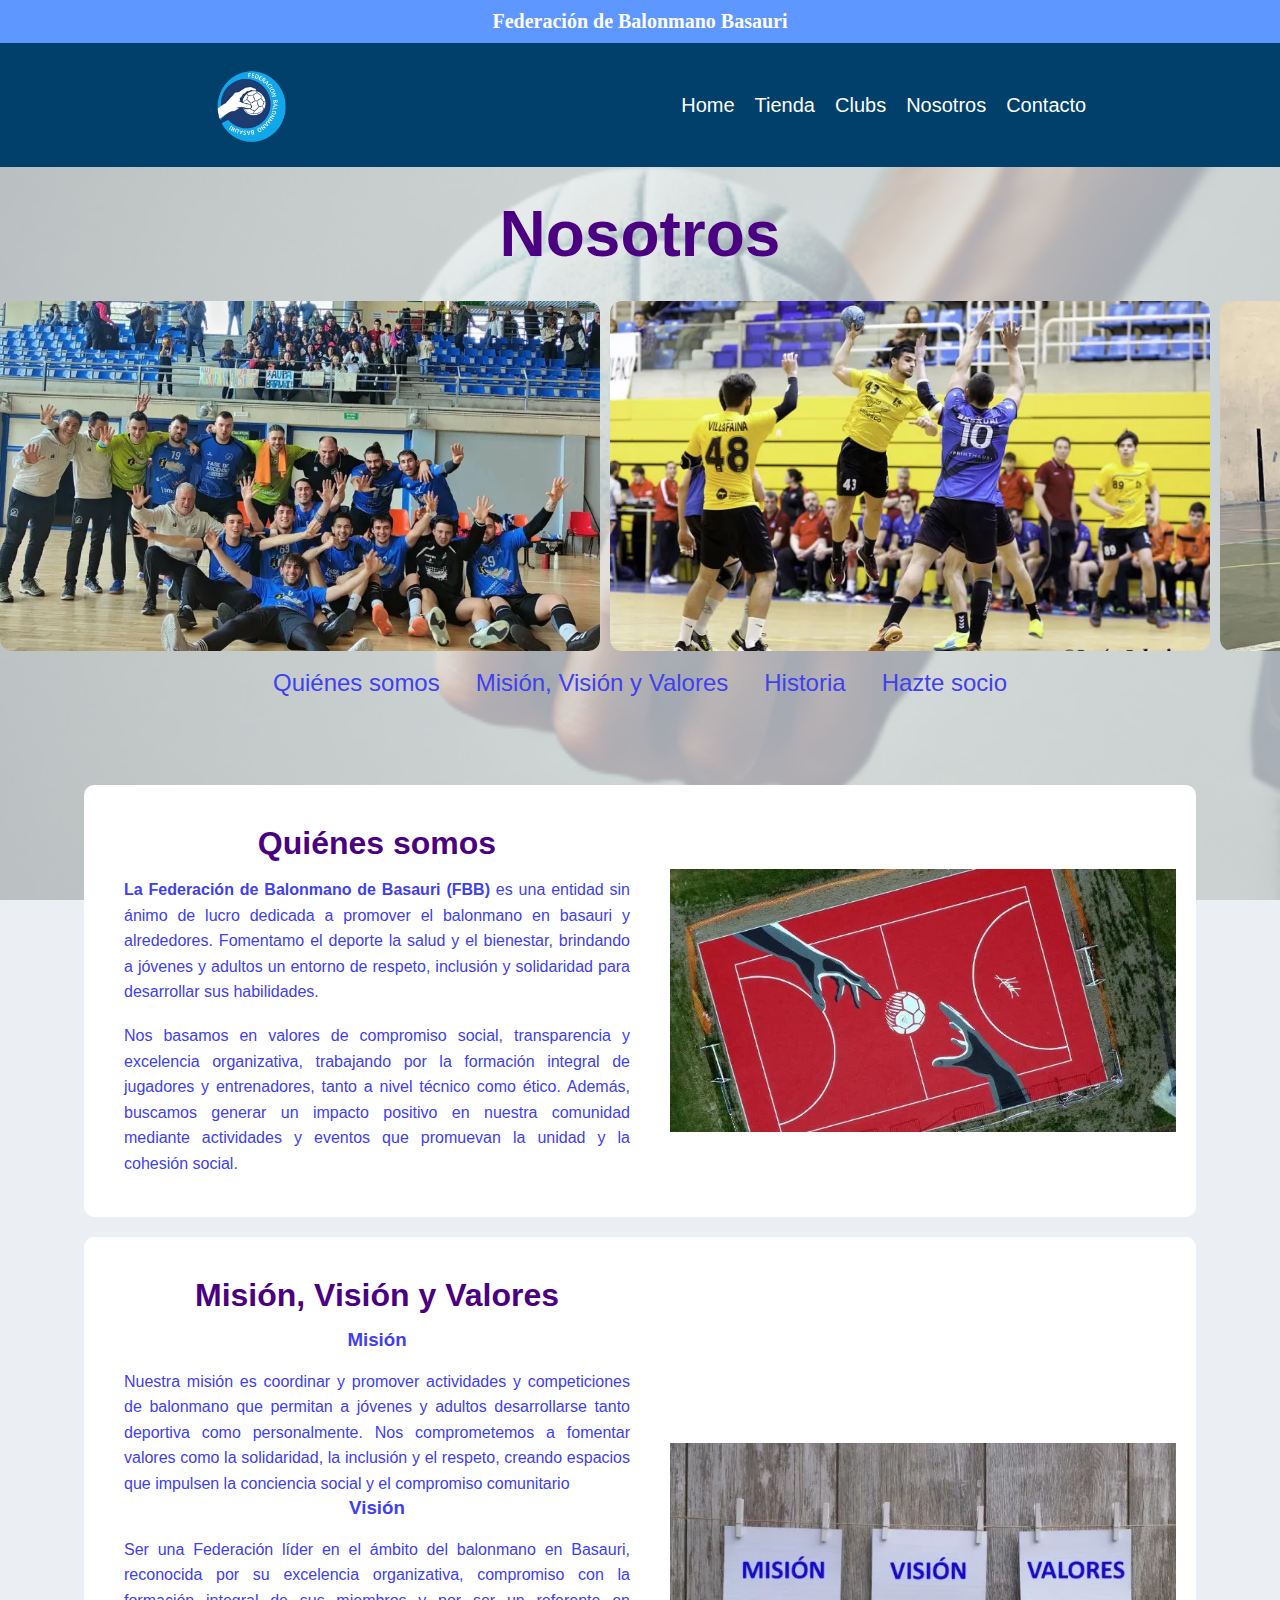
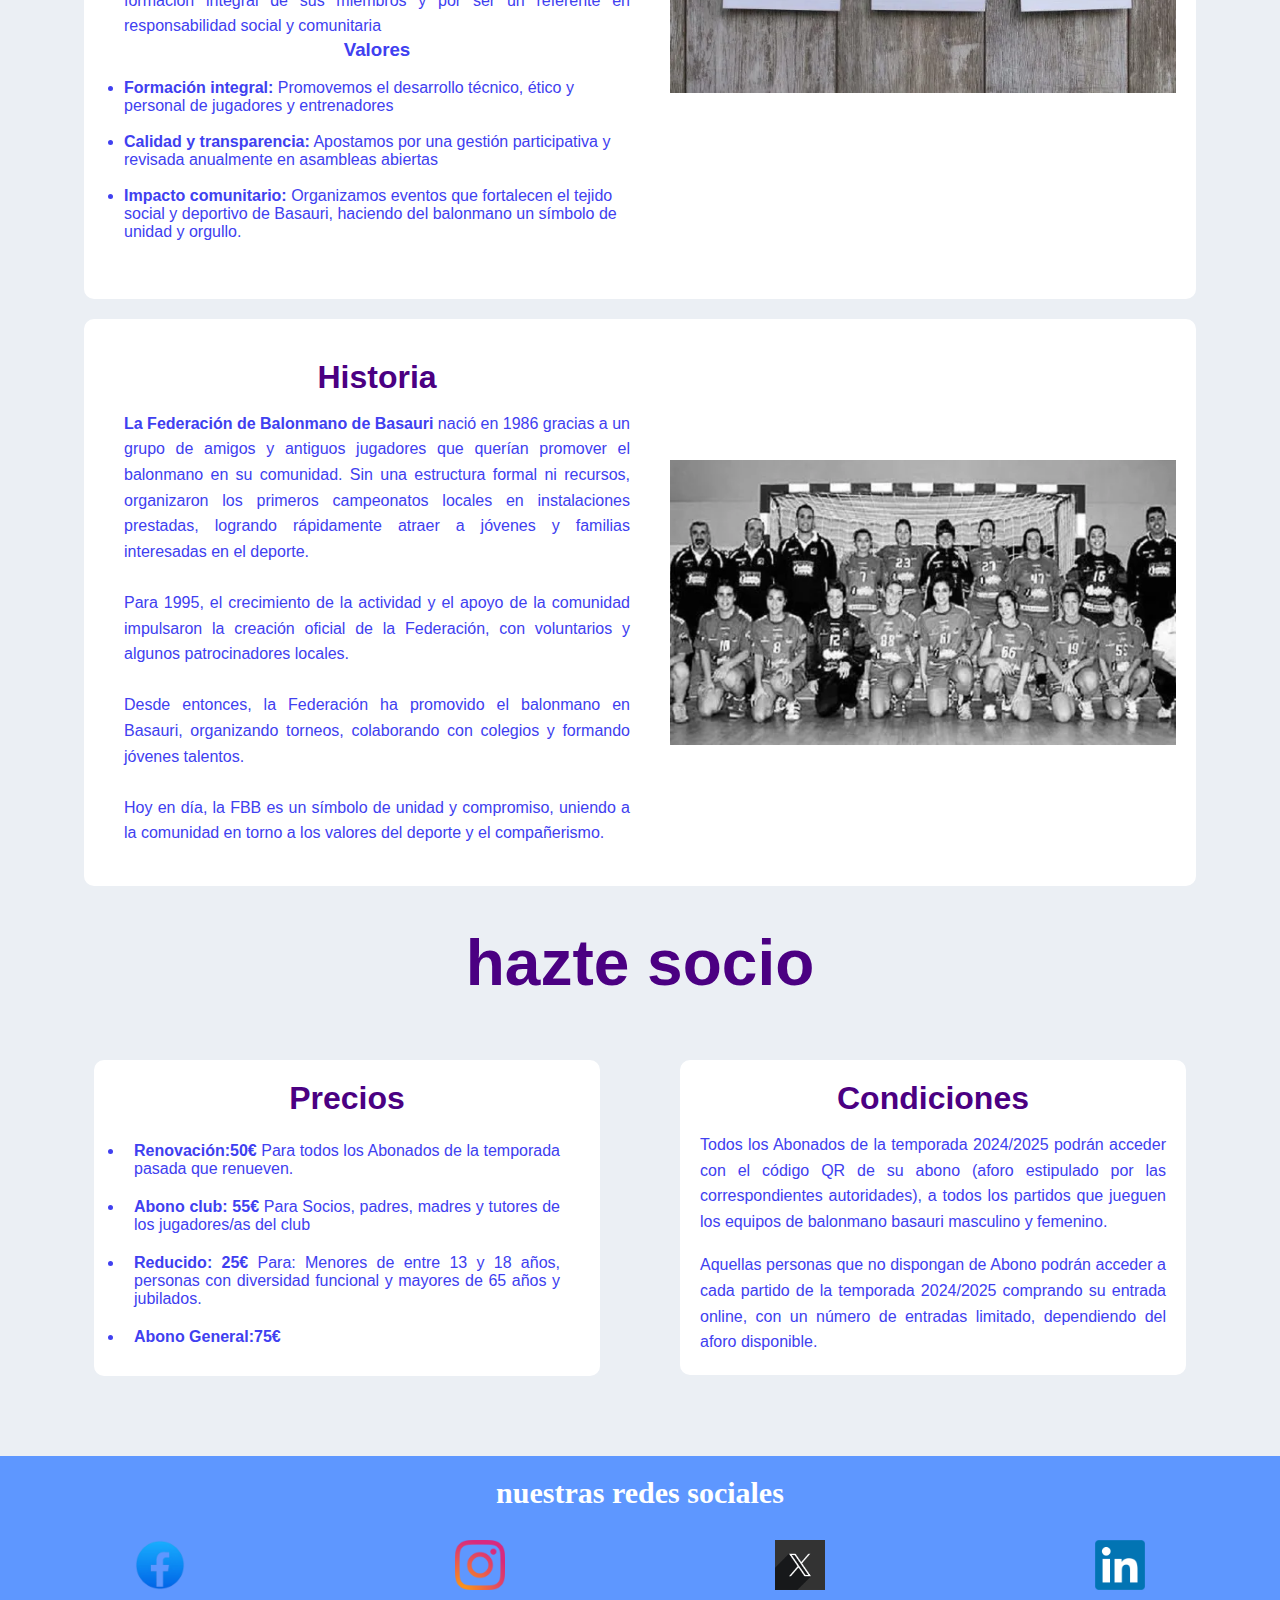
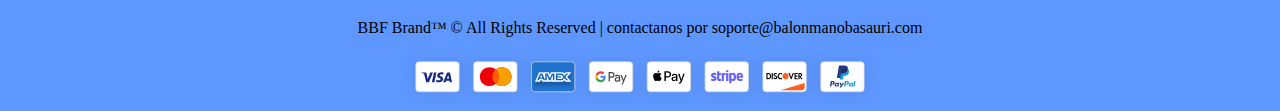
<file: conocenos.html>
<!DOCTYPE html>
<html lang="es">
<head>
    <meta charset="UTF-8">
    <meta name="viewport" content="width=device-width, initial-scale=1.0">
    <title>Conocenos</title>
    <link rel="stylesheet" href="css/style.css">
</head>

<div class="anouncementbar">Federación de Balonmano Basauri</div>

<body id="conocenos">
    <header class="header1">
        <a href="index.html"><img class="logo1" src="images/Logo.png" alt="Brand Logo"></a>
    <nav>
        <input type="checkbox" id="menu-toggle" class="menu-toggle">
        <label for="menu-toggle" class="menu-icon">☰</label>

        <ul class="ul1">
            <li class="Menu1">Menu</li>
            <li class="menu"><a href="index.html">Home</a></li>
            <li class="menu"><a href="tienda.html">Tienda</a></li>
            <li class="menu"><a href="clubs.html">Clubs</a></li>
            <li class="menu"><a href="conocenos.html">Nosotros</a></li>
            <li class="menu"><a href="contacto.html">Contacto</a></li>
        </ul>
    </nav>
</header>
   
    <div id="nosotros">
        <h1>Nosotros</h1>

        
        <!-- Imagenes para el carrusel-->

        <div class="pic-carrusel">
            <img src="images/balonmano5.jpg" alt="" class="pic">
            <img src="images/balonmanofoto2.jpg" alt="" class="pic">
            <img src="images/balonmanofoto1.jpg" alt="" class="pic">
            <img src="images/balonmano6.jpg" alt="" class="pic">
            <img src="images/balonmano7.jpg" alt="" class="pic">
            <img src="images/balonmano8.jpg" alt="" class="pic">
            
            <!-- Imagenes para el carrusel repetidas-->

            <img src="images/balonmano5.jpg" alt="" class="pic">
            <img src="images/balonmanofoto2.jpg" alt="" class="pic">
            <img src="images/balonmanofoto1.jpg" alt="" class="pic">
            <img src="images/balonmano6.jpg" alt="" class="pic">
            <img src="images/balonmano7.jpg" alt="" class="pic">
            <img src="images/balonmano8.jpg" alt="" class="pic">

        </div>
        
        <section id="estilobutton" class="button">

            <!-- links como botones enlazados a las sections-->

            <ul class="botones">
                <li><a href="#quienes-somos" class="btn-section">Quiénes somos</a></li>
                <li><a href="#mision-valores" class="btn-section">Misión, Visión y Valores</a></li>
                <li><a href="#historia" class="btn-section">Historia</a></li>
                <li><a href="#hazte-socio" class="btn-section">Hazte socio</a></li>
            </ul>
        </section>

        <div class="texto">

            <!-- Inicio de las sections-->
            
            <section id="quienes-somos" class="contenido">

                <div class="parrafo1">

                    <h2>Quiénes somos</h2>
                        
                    <p> <strong>La Federación de Balonmano de Basauri (FBB) </strong> es una entidad sin ánimo de lucro dedicada a promover el balonmano en basauri y alrededores. Fomentamo el deporte la salud y el bienestar, brindando a jóvenes y adultos un entorno de respeto, inclusión y solidaridad para desarrollar sus habilidades.
                    </p>
                    <br>
                    <p>Nos basamos en valores de compromiso social, transparencia y excelencia organizativa, trabajando por la formación integral de jugadores y entrenadores, tanto a nivel técnico como ético. Además, buscamos generar un impacto positivo en nuestra comunidad mediante actividades y eventos que promuevan la unidad y la cohesión social.
                    </p>
                </div>
                    
                
                <div class="img1">
                    <img src="images/Fznf3tKWYAAYg4 - 680x353.jpg" alt="Imagen campo balonmano">
                </div>
                    
            </section>

            <section id="mision-valores" class="contenido">

                <div class="parrafo2">

                    <h2>Misión, Visión y Valores</h2>
                
                    <h3>Misión</h3>
                    <br>

                    <p>
                        Nuestra misión es coordinar y promover actividades y competiciones de balonmano que permitan a jóvenes y adultos desarrollarse tanto deportiva como personalmente. Nos comprometemos a fomentar valores como la solidaridad, la inclusión y el respeto, creando espacios que impulsen la conciencia social y el compromiso comunitario
                    </p>
                                
                    <h3>Visión</h3>
                    <br>

                    <p>
                        Ser una Federación líder en el ámbito del balonmano en Basauri, reconocida por su excelencia organizativa, compromiso con la formación integral de sus miembros y por ser un referente en responsabilidad social y comunitaria
                    </p>

                    <h3>Valores</h3>
                    <br>

                    <ul class="valores">
                    

                        <li><strong> Formación integral:</strong> 
                            Promovemos el desarrollo técnico, ético y personal de jugadores y entrenadores</li>
                            <br>
                        <li><strong>Calidad y transparencia:</strong>
                            Apostamos por una gestión participativa y revisada anualmente en asambleas abiertas</li>
                            <br>
                        <li><strong>Impacto comunitario:</strong> Organizamos eventos que fortalecen el tejido social y deportivo de Basauri, haciendo del balonmano un símbolo de unidad y orgullo.</li> 
                        <br>
                    </ul>

                </div>
                
                
                <div class="img2">
                    <img src="images/mision-vision-valores-pared-carteles-daniel-colombo.jpg" alt="mision,vision,valores">
                </div>
            </section>

            <section id="historia" class="contenido">
            
                    <div class="parrafo3">
                        <h2>Historia</h2>
                        
                        <p>
                            <strong>La Federación de Balonmano de Basauri </strong> nació en 1986 gracias a un grupo de amigos y antiguos jugadores que querían promover el balonmano en su comunidad. Sin una estructura formal ni recursos, organizaron los primeros campeonatos locales en instalaciones prestadas, logrando rápidamente atraer a jóvenes y familias interesadas en el deporte.
                            <br>
                            <br>
                            Para 1995, el crecimiento de la actividad y el apoyo de la comunidad impulsaron la creación oficial de la Federación, con voluntarios y algunos patrocinadores locales. 
                            <br>
                            <br>
                            Desde entonces, la Federación ha promovido el balonmano en Basauri, organizando torneos, colaborando con colegios y formando jóvenes talentos. 
                            <br>
                            <br>
                            Hoy en día, la FBB es un símbolo de unidad y compromiso, uniendo a la comunidad en torno a los valores del deporte y el compañerismo.
                        </p>
                    </div>
                    
                <div class="img3">
                    <img src="images/imgprueba.jpg" alt="Figura lanzador">
                </div>

            </section>
            
            <div class="socios-title">
                <h1>hazte socio</h1>
            </div>

            <section id="hazte-socio">
            

                <ul class="precios">

                    <h2>Precios</h2>

                    <li><strong>Renovación:50€</strong> Para todos los Abonados de la temporada pasada que renueven.</li>
                    <li><strong>Abono club: 55€</strong> Para Socios, padres, madres y tutores de los jugadores/as del club</li>
                    <li><strong>Reducido: 25€</strong> Para: Menores de entre 13 y 18 años, personas con diversidad funcional y mayores de 65 años y jubilados.</li>
                    <li><strong>Abono General:75€</strong></li>
                </ul>

                <div class="condiciones">
                    <h2>Condiciones</h2>

                    <p>Todos los Abonados de la temporada 2024/2025 podrán acceder con el código QR de su abono (aforo estipulado por las correspondientes autoridades), a todos los partidos que jueguen los equipos de balonmano basauri masculino y femenino.
                    </p>
                    <br>
                    <p>
                        Aquellas personas que no dispongan de Abono podrán acceder a cada partido de la temporada 2024/2025 comprando su entrada online, con un número de entradas limitado, dependiendo del aforo disponible.
                    </p>
                

                </div>

            </section>
            
        </div>
        
    </div>

    <footer>
        <nav>
            <h2>nuestras redes sociales</h2>
            <ul class="social_media">
                <a href="https://www.facebook.com"><img class="social" src="images/fb.png"></a>
                <a href="https://www.instagram.com"><img class="social" src="images/IG.png"></a>
                <a href="https://www.x.com"><img class="social" src="images/x.jpg" alt="Social Media Team"></a>
                <a href="https://www.linkedin.com"><img class="social" src="images/linkedin.png"></a>
            </ul>
        </nav>
        <div class="copyright">
            <p>BBF Brand™ © All Rights Reserved | contactanos por soporte@balonmanobasauri.com</p>
            <img src="images/Payment.svg" alt="payment seal">
        </div>
            
    </footer>
</body>


</html>
</file>
<file: css/style.css>
/***************   ****************/
/*  Reset de la pagina  */
* {
    box-sizing:border-box;
    padding: 0;
    margin: 0;
}

:root {
  --colortextodestacado: indigo;
  --colorbackground: rgb(94, 151, 255);
  --textcolor: rgb(64, 64, 240);
  --colorAzulCabecera: rgb(0, 64, 107);
  --font: Verdana, Geneva, Tahoma, sans-serif;
}


body {
  background-image: url(../images/backgroundball2.jpg); 
  background-size: cover;
  background-repeat: no-repeat; 
  background-attachment: fixed;
  background-position: center;
  position: relative;
  height: 100%;
  margin: 0;
}

body::before {
  content: ''; 
  position: absolute;
  top: 0;
  left: 0;
  right: 0;
  bottom: 0;
  background-color: rgba(227, 233, 240, 0.705); 
  z-index: -1; 
}


/*************** ESTILOS TIENDA ****************/
/*************** ESTILOS TIENDA ****************/
#tienda{
  display:flex;
  flex-direction: column;
  height: 100%;
  color: var(--textcolor);
  font-family: var(--font);

}
#tienda main{
	text-align:center;
}

#tienda main h1{
padding: 20px;
font-size:4rem;
font-weight: bold;
color:var(--colortextodestacado);
margin:5px;
}

#tienda main h2{
  padding: 20px;
	font-size:2rem;
	font-weight: bold;
  color:var(--colortextodestacado);
	margin:5px;
}


#tienda main a{
text-decoration:none;

}
/*filtros CSS */
#tienda .filtrosgaleria{
  padding: 2em 1rem;
  text-align: center;

}
#tienda [type="radio"]{
    display: none;
}
#tienda .filtrosgaleria label{
  padding: 0.75rem;
  border-radius: 0.25rem;
  cursor: pointer;
  transition: 0.25s;
  font-size:1.2rem;
}
#tienda .filtrosgaleria label:hover{
   background-color:#e1e7ec;
}

#tienda [type="radio"]:checked + label {
    background-color: rgb(177, 210, 248);
}

/* filtros CSS: https://webdesign.tutsplus.com/how-to-build-a-filtering-component-in-pure-css--cms-33111t */
/* Se ocultan los figures cuyas data-categoria no coincida con el del input chequeado */

#tienda [value="camiseta"]:checked ~ .galeria figure:not([data-categoria="camiseta"]),
/*#tienda [value="shorts"]:checked ~ .galeria figure:not([data-categoria="shorts"]),*/
/*** uso de :has para hacer el filtro "cualquier descendiente" ***/
*:has(#tienda [value="shorts"]:checked) .galeria figure:not([data-categoria="shorts"]),
/*#tienda [value="sudadera"]:checked ~ .galeria figure:not([data-categoria="sudadera"]),*/
/*** filtro con clase ***/
#tienda [type="radio"]:nth-of-type(4):checked ~ .galeria .card:not(.sudadera),
#tienda [value="calcetines"]:checked ~ .galeria figure:not([data-categoria="calcetines"])
{
  display: none;
}

 /* estilos de la galeria de productos */
#tienda  .galeria{
  display: grid;/*coloca elementos en cuadricula*/
  justify-content: center;/* centra horizontalmente*/
  grid-template-columns: repeat(auto-fit, 300px);/* se crean tantas columnas de 300px como sea posible encajar en el espacio disponible para el grid*/
  /*grid-template-columns: repeat(auto-fill, minmax(300px, 1fr));
  /*auto-fill significa que la cuadrícula intentará "llenar automáticamente" el espacio disponible con tantas columnas como quepan*/
  /*cada columna tendrá como mínimo 300px de ancho, pero si hay más espacio en el contenedor, /*
  /*las columnas podrán crecer para llenar ese espacio (hasta un máximo de 1 fracción del ancho disponible)*/
  /*https://www.youtube.com/watch?v=El0OJ6h_2ZI */
  grid-auto-rows: 1fr;/*alto de la fila = 1 fracción del espacio de alto del viewport disponible*/
  grid-gap: 1rem;/*espacio entre filas y columnas*/
  padding: 0.5rem;
  margin-top: 1rem;
}

#tienda .oferta p {
  text-align: center;
  letter-spacing: 1.5px;
  
}
/* mostrar mensaje oferta on hover**/
#tienda figure .oferta{
  opacity:0;
  font-size: 0.8rem;
}

#tienda figure:hover .oferta {
  opacity: 0.8;
  transition: all 0.5s ease;
}

#tienda figure:hover .oferta p {
  color: var(--colortextodestacado);
  background-color: Aquamarine;
  transform: scale(1.8);
  transition: all 0.9s ease;
}

 #tienda .card{
  margin: 0;
  color: var(--colortextodestacado);
  border-radius: 0.25rem;
  overflow: hidden;
  box-shadow: 0 0 10px silver;
  transition: box-shadow 0.35s;
  border: 1px solid  lightgrey;
  background-color:white;
}

  
 #tienda .card:hover{
  box-shadow: 0 0 25px #0009;
}
 
 #tienda .card-imagen{
  width: 100%;
  object-fit: cover;
} 

#tienda .card-caption{
  font-weight: bold;
  font-variant: small-caps;
  padding: 0.5rem;
  text-align: center;
  color: var(--colortextodestacado);
}


/** Modal: https://webdesign.tutsplus.com/css-only-modal--cms-107772t **/
/*** estilos para el modal ***/
#tienda .modal {
  position: fixed;
  min-height: 100vh;
  width: 100%;
  top: 0;
  left: 0;
  display: flex;
  z-index: 1000;
}

#tienda .modal:not(:target) {
  visibility: hidden;
  transition-delay: 500ms;
  transition-property: visibility;
}

#tienda .modal:target .modal-content {
  transform: translateY(100vh);
  animation: 500ms ease-in-out slideUp forwards;
}

#tienda .modal:not(:target) .modal-content {
  transform: translateY(0);
  animation: 500ms ease-out slideDown forwards;
}

#tienda .modal:target .modal-overlay {
  opacity: 0;
  animation: 500ms linear fadeIn forwards;
}

#tienda .modal:not(:target) .modal-overlay {
  opacity: 1;
  animation: 500ms linear fadeOut forwards;
}

#tienda .modal-overlay {
  width: 100%;
  height: 100%;
  position: absolute;
  background-color: rgba(0, 0, 0, 0.5);
  left: 0;
}

#tienda .modal-content {
  transition: transform 1s;
  background: #fff;
  width: 75%;
  position: relative;
  margin: auto;
  height: 75%;
  padding: 48px 24px;
  border-radius: 4px;
  max-width: 1000px;
}

#tienda .modal-content  p{
 font-size:0.8rem;
 padding:4px;
}
#tienda .modal-content .precio-anulado{
  text-decoration:line-through;
}
#tienda .modal-content .precio-oferta{
  color:orangered;
}
#tienda .modal-images {
  display:flex;
  flex-direction:row;
  justify-content: space-around;
  padding:10px;
  overflow: hidden;/*evitar que el zoom salga del div*/

}
#tienda .modal-images img{
display: block;
-webkit-transition:all .9s ease; /* Safari y Chrome */
-moz-transition:all .9s ease; /* Firefox */
-o-transition:all .9s ease; /* Opera */
-ms-transition:all .9s ease; /* IE 9- Edge- Microsoft */
transition: all 0.9s ease;
}
#tienda .imagen-modal:hover{
-webkit-transform:scale(1.5);
-moz-transform:scale(1.5);
-ms-transform:scale(1.5);
-o-transform:scale(1.5);
transform: scale(1.5);
}
#tienda .modal-close {
  font-size: 36px;
  text-decoration: none;
  color: inherit;
  position: absolute;
  right: 24px;
  top: 10px;
}
/** animación para mostrar el modal **/
/*se oculta, se hace transparente*/
@keyframes fadeOut {
  from {
    opacity: 1;
  }

  to {
    opacity: 0;
  }
}
/*se muestra, se hace visible*/
@keyframes fadeIn {
  from {
    opacity: 0;
  }

  to {
    opacity: 1;
  }
}
/*se mueve desde fuera del viewport al punto y=o, se hace visible*/
@keyframes slideUp {
  from {
    transform: translateY(100vh);
  }

  to {
    transform: translateY(0);
  }
}
/*se mueve desde fuera el viewport hasta afuera de él*/
@keyframes slideDown {
  from {
    transform: translateY(0);
  }

  to {
    transform: translateY(100vh);
  }
}

/* Estilos para móviles */ 
/*aplica desde 0px hasta 600px*/
@media only screen and (max-width: 600px) { 
  #tienda .filtrosgaleria{
    display:flex;
    flex-direction:column;
    text-align:center;
    justify-content:center;

  }
  #tienda main h1{
    font-size:2.8rem;
  }

}
/* Estilos para tablet */ 
/*aplica desde 600px hasta 768px*/
@media only screen and (min-width: 600px) and (max-width: 768px){ 
  #tienda main h1{
    font-size:3.2rem;
  }

}


  /*************** ESTILOS CLUBS ****************/

#clubs{
    width: 100%; 
    height: 100%; 
    padding: 20px;
    font-family: var(--font);
}
#clubs h1{
  border:none;
  font-size: 4rem;
  text-decoration: none;
  padding: 1rem;
  margin: 1rem;
  text-align: center;
  color: var(--colortextodestacado);
  font-weight: bold;
}

#clubs h2{
  border-bottom: solid 1px var(--textcolor);
  font-size: 4rem;
  line-height: 1;
  color: var(--colortextodestacado);
  text-align: center;
  padding: 2rem;
  margin: 1.5rem;
}

#clubs .button-container{ 
    display: flex;
    flex-direction: row;
    justify-content: center;
    align-items: center;
    gap: 1rem;
    text-decoration: none;
  }
/*Primero el estilo del propio botón*/
#clubs .button{  /*botones con transparencias para los diferentes equipos, aqui se establece el estilo de cada botón*/
    position: relative; /*Esto permite que los pseudo-elementos como ::before se posicionen correctamente dentro del botón*/
    display: flex;
    width: 100%;
    height: 10rem;
    border-radius: 10%;
    cursor: pointer;
    text-decoration: none;
    justify-content: center;
    border: none;
    overflow: hidden;/*Evita que elementos hijos o pseudo-elementos se desborden del contenedor*/
  }

#clubs .button:hover{ /*aqui se establece el cambio de escala del botón al pasar el raton por encima*/
    transform: scale(1.1);
    transition: 2s;
  }
/*el estilo del contenido del boton*/
#clubs .button::before{ /*El pseudo-elemento ::before crea una capa adicional dentro del botón, que se usa para añadir un fondo decorativo o una textura, aqui establecemos el estilo de la imagen de fondo*/
    content:'';
    position: absolute; /*Hace que el pseudo-elemento se posicione dentro del botón (relative en el contenedor es necesario).*/
    top: 0;
    left: 0;
    right: 0;
    bottom: 0;
    border-radius: 10%;
    background-size: cover; /*la imagen llega a cubrir todo el botón*/
    background-position: center;
    background-repeat: no-repeat;
    opacity: 0.1; 
    z-index: 1; /*capa 0 boton, capa 1 imagen*/
}

#clubs .button:hover::before{ /*Este hover especifica que la capa de la imagen cambie segun pase el raton*/
  transition: 0.8s;
  opacity: 1;
}

#clubs .button1::before{ 
    background-image: url(../images/equipo6.png);
  }

  #clubs .button2::before{ 
    background-image: url(../images/equipo3.png);
  }
  #clubs .button3::before{ 
    background-image: url(../images/equipo5.png);
  }

  #clubs .button4::before{ 
    background-image: url(../images/equipo2.png);
  }

  #clubs .button5::before{ 
    background-image: url(../images/equipo4.png);
  }

  #clubs .button6::before{ 
    background-image: url(../images/equipo1.png);
  }

  #clubs .text-over{ /*estilo del texto dentro de cada botón*/
    position: relative;
    display: flex;
    justify-content: center;
    flex-direction: column;
    z-index: 2; /*capa 2 texto*/
    color: var(--textcolor);
    font-family: var(--font);
    text-decoration: none;
    font-size: 2.5rem;
    text-align: center;
    font-weight: bold;
}

 #clubs .button:hover .text-over{ /*el texto desaparece al bajarle la opacidad cuando pasamos el ratón*/
  transition: 0.2s;
  opacity: 0; 
}

#clubs .teams{
  display: flex;
  flex-direction: column;
  width: 100%;
  margin-top: 2rem;
  gap: 1rem;
  align-items: center;
  font-family: var(--font);
  font-size: 3rem;
  line-height: 1.8;
  font-weight: bold;
  text-align: center;
  font-size: 1.5rem;
}

#clubs .texto-superior, .texto-inferior{ /*estilo de los textos explicativos de los equipos almacenados dentro de una caja*/
  padding: 1rem;
  margin: 1rem;
  width: 62.5rem;
  border-radius: 0.5rem;
  box-sizing: border-box;
  text-align: center;
  border: 1px solid var(--textcolor);
  overflow: hidden;
  color: var(--textcolor);
  background-color: white;
  font-family: var(--font);
}

#clubs .imagen-contenedor { /*estilo del contenedor de las imagenes siendo esta relative para que el mensaje de campeones emerja delante de la imagen*/
  position: relative;
  display: flex;
  justify-content: center;
  flex-direction: column;
  align-items: center;
}

#clubs .imagen-contenedor img { /*especifica que las imagenes bajan a una capa menor */
  position: relative;
  z-index: -1; 
}

 #clubs .mensaje-campeones { /*mensaje de campeones emergente de la imagen*/
  position: absolute;
  top: 0;
  left: 0;
  right: 0;
  bottom: 0;
  display: flex;
  align-items: center;
  justify-content: center;
  opacity: 0;
  transition: opacity 1s ease;
  z-index: 1;
}

#clubs .mensaje-campeones p { /*estilo del mensaje campeones*/
  color: white;
  font-size: 3rem;
  text-align: center;
  background-color: var(--textcolor);
  padding: 0.5rem;
  border-radius: 10px;
}

#clubs .imagen-contenedor:hover .mensaje-campeones { /*este hover especifica que el mensaje aparezca al pasar el ratón*/
  opacity: 1;
  pointer-events: auto;
  animation: agrandar 4s;
}

@keyframes agrandar{ /* la animación del mensaje quee se agranda*/
  0% {
    transform: translate(0%, 0%) scale(1);
    opacity: 0.5;
  }
  50% {
    transform: translate(0%, 0%) scale(1.5);
    opacity: 1;
  }
  100% {
    transform: translate(0%, 0%) scale(1);
    opacity: 0.5;
  }
}
 #clubs .balon { /*estilo de la animación del balón al principio de la pagina*/
  background: url(/images/handball-modified.jpg);
  background-size: 100px 100px;
  height: 100px;
  width: 100px;
  position: absolute;
  animation:roll 20s infinite;
}

@keyframes roll { /*especificaciones de la animación de roll para que pase por toda la pantalla y ruede*/
  0% {
    left:0px; transform:  rotate(-360deg);
  }
  50% {
    left:1800px; transform:  rotate(360deg);
  }
  100% {
    left:0px;  transform:  rotate(-360deg);
  }
}

/* Estilos para móviles */ 
@media (max-width: 600px) { 
  
  #clubs {
    display:flex;
    flex-direction:column;
    text-align:center;
    justify-content:center;
    font-family: var(--font);
  }

  #clubs h1{
    text-align: center;
    font-size: 2rem;
  }
  
  #clubs .button-container {
    display: flex;
    flex-direction: column;
    width: 100%;
    gap: 0.3rem;
  }
  
  #clubs .text-over{
    font-size: 1.5rem;
    width: 100%;
    text-align: center;
  }

  #clubs .teams div {
    display: flex;
    flex-direction: column;
    align-items: center;
    text-align: center;
    margin-bottom: 1.5rem;
    width: 100%;
    font-size: 0.5rem;
  }
  
#clubs .teams img {
  width: 80%;
  margin-right: 0.7rem;
}

#clubs .teams h2 {
  text-align: center;
  width: 100%;
  margin-bottom: 0.3rem;
  font-size: 1.5rem;
}

#clubs .imagen-contenedor {
  display: flex;
  flex-direction: row;
  align-items: center;
  justify-content: center;
  width: 100%;
}

#clubs .mensaje-campeones p {
  position: absolute;
  text-align: center;
  width: 80%;
  font-size: 0.5rem;
}

#clubs .imagen-contenedor img {
  width: 80%;
  margin-right: 0.5rem;
}

#clubs .texto-superior{
width: 50%;
text-align: right;
font-size: 0.3rem;
}

#clubs .texto-inferior {
  width: 50%;
  text-align: center;
  font-size: 0.3rem;
}
}

/* Estilos para tablets*/ 
@media (max-width: 768px) { 
  
  #clubs {
    display:flex;
    flex-direction:column;
    text-align:center;
    justify-content:center;
    font-family: var(--font);
  }

  #clubs h1{
    text-align: center;
    font-size: 2.5rem;
  }
  
  #clubs .button-container {
    display: flex;
    flex-direction: column;
    width: 100%;
    gap: 0.5rem;
  }
  
  #clubs .text-over{
    font-size: 2rem;
    width: 100%;
    text-align: center;
  }


  #clubs .teams div {
    display: flex;
    flex-direction: column;
    align-items: center;
    text-align: center;
    margin-bottom: 2rem;
    width: 100%;
    font-size: 0.8rem;
  }
  
#clubs .teams img {
  width: 80%;
  margin-right: 1rem;
}

#clubs .teams h2 {
  text-align: center;
  width: 100%;
  margin-bottom: 0.5rem;
  font-size: 2rem;
}

#clubs .imagen-contenedor {
  display: flex;
  flex-direction: row;
  align-items: center;
  justify-content: center;
  width: 100%;
}

#clubs .mensaje-campeones p {
  position: absolute;
  text-align: center;
  width: 80%;
  font-size: 0.8rem;
}

#clubs .imagen-contenedor img {
  width: 80%;
  margin-right: 1rem;
}

#clubs .texto-superior{
width: 50%;
text-align: right;
font-size: 0.5rem;
}

#clubs .texto-inferior {
  width: 50%;
  text-align: center;
  font-size: 0.5rem;
}
}

/* conocenos.html/estilo conocenos*/

#nosotros > * {
  font-family: var(--font);
}

#nosotros .texto{
  color: var(--textcolor);
  padding: 50px 5%;
}
#nosotros h2{
  color: var(--colortextodestacado);
  text-align: center;
  font-size: 2rem;
  padding-bottom: 15px;
}

#nosotros h1 {
  padding: 20px;
  font-size:4rem;
  font-weight: bold;
  color: var(--colortextodestacado);
  margin: 10px;
  text-align: center;
}
  
#nosotros h3 {
  text-align: center;
}

#nosotros .contenido{
  display: flex;
  gap: 20px;
  padding: 20px;
  background-color: white;
  border-radius:10px;
  margin: 20px;
}

#nosotros .parrafo1,.parrafo2,.parrafo3{
  flex: 1;
  padding:20px;
} 

#nosotros .btn-section {
  display: inline-block;  
  padding: 0.5rem;
  text-align: center;          
  margin: 10px;                     
  font-size: 1.5rem;                 
  color:var(--textcolor);               
  border-radius: 5px;                            
  text-decoration: none; 
  font-weight: 500;
  font-style: normal;
}

#nosotros .botones {
  display: flex;
  flex-direction: row;
  justify-content: center;
  margin: 5px;
  padding: 5px;
}

#nosotros .botones {
  list-style: none;
  padding: 0;
  margin: 0;
}

#nosotros .botones a:hover {
  background-color: #e1e7ec; 
}

#nosotros p{
  font-size: 1rem;
  line-height: 1.6;
  text-align: justify;
}

#nosotros .img1, .img2, .img3{
  display: flex;
  flex: 1;
  justify-content: center;
  align-items: center;
  border-radius: 10px;
  overflow: hidden;
  box-shadow: var(--textcolor);
}

#nosotros .img1 img, .img2 img, .img3 img{
  width: 100%;
  height: auto;
 
}

#nosotros #hazte-socio {
  display: flex;
  flex-direction: row; 
  justify-content: space-between;
  align-items: flex-start; 
  gap: 20px;
}

#nosotros .precios, #nosotros .condiciones {
  flex: 1;
  background-color: white;
  border-radius: 10px;
  padding: 20px;
  margin: 30px;
  text-align: justify;
}
#nosotros .precios li, nosotros .condiciones{
  margin: 0 10px;
  padding: 10px;
}

#nosotros .precios:hover, #nosotros .condiciones:hover{
  background-color:var(--colorbackground);
  color:var(--textcolor);
  transition:background-color 0.3s
}

#quienes-somos, #mision-valores, #historia, #hazte-socio {
  scroll-margin-top: 120px; 
}

#nosotros .pic-carrusel {
  display: flex;
  overflow: hidden;
  width:700px;
  margin: 0 auto;
  gap: 10px;
  width: max-content;
}

#nosotros .pic-carrusel img {
  width:600px;
  height:350px;
  object-fit: cover;
  border-radius: 12px;

}

#nosotros .pic-carrusel {
  animation: scroll-carrusel 50s linear infinite;
}

#nosotros .pic-carrusel:hover {
  animation-play-state: paused; 
}

@keyframes scroll-carrusel {
  0% {
    transform: translateX(0%); 
  }
  100% {
    transform: translateX(-45%); 
  }
}


@media (max-width: 600px) {

  #nosotros .contenido {
    flex-direction: column; 
    text-align: center; 
  }

  #nosotros .img1, #nosotros .img2, #nosotros .img3 {
    order: 2; 
  }

  #nosotros .parrafo1, #nosotros .parrafo2, #nosotros .parrafo3 {
    order: 1; 
  }
 
  #nosotros .img1 img, #nosotros .img2 img, #nosotros .img3 img {
    max-width: 90%; 
    margin: 0 auto; 
  }

  #nosotros #hazte-socio{
    display: flex;
    flex-direction: column;
    gap: 10px;
  }
  
  #nosotros .botones {
  display: flex;
  flex-direction: column;
  align-items: center;
}

}
@media (max-width: 600px) {
  #nosotros h1 {
    font-size: 2.5rem; 
  }
}

@media (max-width: 768px) {
  #nosotros .contenido {
    flex-direction: column; 
    text-align: center; 
  }

  #nosotros .img1, #nosotros .img2, #nosotros .img3 {
    order: 2; 
  }

  #nosotros .parrafo1, #nosotros .parrafo2, #nosotros .parrafo3 {
    order: 1; 
  }
 
  #nosotros .img1 img, #nosotros .img2 img, #nosotros .img3 img {
    max-width: 90%; 
    margin: 0 auto; 
  }

  #nosotros #hazte-socio{
    display: flex;
    flex-direction: column;
    gap: 10px;
  }
  
  #nosotros .botones {
  display: flex;
  flex-direction: column;
  align-items: center;
}

}
@media (max-width: 768px) {
  #nosotros h1 {
    font-size: 2.5rem; 
  }
}


/* Index.html | Homepage */

#index1 > * {
  font-family: Verdana, Geneva, Tahoma, sans-serif;
  text-decoration: none;
  list-style: none;
  list-style-type: none;
}

#index1 .homeimage {
  display: flex;
  justify-content: space-around;
  background-color: white;
  gap: 5px;
  border: 3px white solid;
}

#index1 .home1 img {
  height: 250px;
  width: 33%;
  margin: 0 auto;
  display: flex;
}

#index1 .home1 h1 {
  color: white;
  text-align: center;
  display: flex;
  position:absolute;
  top: 7%;
  left: 50%;
  transform: translateX(-50%);
  background-color: #002750;
  padding: 10px;
  border-radius: 10px;
}

#index1 .home1 h1 {
  cursor: pointer;
}

#dialog {
  justify-self: center;
  position:absolute;
  top: 27%;
  transform: translateX(0%);
}

#dialog p {
  font-size: 20px;
  text-align: center;
}

#dialog button {
  border-style: none;
  display: flex;
  text-align: center;
  justify-self: center;
  margin: 15px 0 5px 0;
  padding: 5px 10px 5px 10px;
  border: 1px solid black;
  border-radius: 4px;
}


table {
  justify-self: center;
  border-collapse: collapse;
  border: 1px solid #ddd;
  width: 80%;
  margin-bottom: 30px;
}

th, td {
  border: 1px solid #757575;
  padding: 10px;
}

th {
  background-color: #f0f0f0;
  font-weight: bold;

}

dialog {
  border: 1px solid black;
  border-radius: 5px;
  padding: 10px;
  width: 400px;
}

.anouncementbar {
  position: sticky;
  top:0;
  z-index: 1000;
  font-weight: bold;
  color:white;
  background-color: var(--colorbackground);
  padding: 10px 0 10px 0;
  text-align: center;
  font-size: 20px;
}

.header1 {
  position: sticky;
  top:43px;
  width: 100%;
  z-index: 999;
  background-color: rgb(0, 64, 107);
  justify-content: space-around;
  display: flex;
  flex-direction: row;
  align-items: center;
  padding: 10px 0 10px 0;
  font-family: var(--font);

}

.header1 img {
  height: 100px;
  width:  0 auto;
}

.header1 .ul1 {
  list-style-type: none;
  display:flex;
  justify-content: space-around;
  gap: 20px;
}

.header1 .Menu1 {
  display: none;
}

.header1 .ul1 a {
  font-size: 20px;
  text-decoration: none;
  color: white;
  transition: 1s ease;
}



.header1 .ul1 a:hover {
transform: scale(0.95);
font-weight: bold;
}

#index1 .noti1 {
  padding: 10px 0 10px 0;
  color: white;
  font-family: Verdana, Geneva, Tahoma, sans-serif;
  background-color: var(--colorbackground);
  text-align: center;
}

#index1 .aboutus {
display: flex;
align-items: center;
justify-content: space-around;
}

#index1 .branding1 {
  margin: 40px;
  margin-top: 20px;
  border-radius: 8px;
  height: 300px;
  box-shadow: black -10px 5px 2px;
}

#index1 .vistoen {
  text-align: center;
  background-color: red;
  color: white;
  padding: 8px 0 8px 0;
}

#index1 .featured {
  display: flex;
  flex-direction: row;
  justify-content: space-around;
  align-items: center;
  padding: 20px 0 20px 0;
  background-color: #c2dfff;
}

#index1 .featured img {
  height: 40px;
  width: 0 auto;
}



#index1 .aboutus .text-wrapper {
color: black;
font-size:60px;
margin: 0 0 30px 25px;
padding: 0;
}

#index1 .somosoptimization .happycustomers {
  display: flex;
  height: 25px;
  margin:40px 0 0 28px;
}


#index1 main .somosoptimization .somosp p:not(.testimonytext):not(.acercate1) {
  font-size: 20px ! important;
  margin-bottom: 20px;
  font-size: 10px;
  margin-left: 20px;
  justify-content: start;
  align-items: center;
  display: flex;
}

#index1 .acercate1 {
justify-self: center;
text-align: center;
cursor:pointer;
border-radius: 100px;
padding: 10px 15px 10px 15px;
margin: 20px 30% 15px 30% ;
color: white;
background-color: #024a6b;
transition: 0.4s;
}

#index1 .testimony1 {
  background-color: #004492;
  display: flex;
  margin: 0 40px 15px 20px;
  padding: 15px 3px 15px 0;
  gap: 10px;
  border-radius:10px;
}

#index1 .testimony1 img {
  margin-left: 20px;
  height: 60px;
  width: 0 auto;
  border-radius: 100px;
  align-self: center;
}

#index1 .testimony1 p {
  color:white;
  align-self: center;
  line-height: 28px;
  font-style: italic;
}

#index1 .acercate1:hover{
transform: scale(0.80);
transition: 0.4s ease-in-out;
}


#index1 main .noticias img:not(.image2) {
  align-self: center;
  border-radius: 8px;
  border: 1px solid black;
  height: 200px;
  display: flex;
  margin: 0 0 0 20px;
}

#index1 main .noticias .image2 {
  border-radius: 8px;
  border: 1px solid black;
  height: 200px;
  display: flex;
  margin: 0 20px;
  align-self: center;
}


#index1 .divnoti {
display: flex;
justify-content: center;
}

#index1 main .pdate {
  align-items: center;
  text-align: center;
  margin-bottom: 20px;
  font-size: 20px;
}

#index1 .noticias h3 {
text-align: center;
margin: 20px 50px 20px 50px;
}

#index1 .noticias p {
margin: 0 20px 0 20px;
}


#index1 .noticias .pdate {
  margin-bottom: 20px;
  font-style: italic;
  font-weight: bold;
  color:rgba(0, 0, 0, 0.548);
}

#index1 .noticias .ptext {
  border: 1px solid var(--textcolor);
  background-color: white;
  padding: 10px;
  border-radius: 5px;
  font-size: 22px;
  text-align: justify;
  line-height: 30px;
  align-self: center;
}

#index1 .noticias h4 {
text-align: center;
margin:30px 40% 30px 40%;
font-size: 16px;
border-style: none;
padding: 15px;
border-radius: 4px;
cursor: pointer;
transition-duration: 500ms;
background-color: var(--colorAzulCabecera);
color: white;
}


#index1 .noticias h4:hover {
transform: scale(0.80);
transition-duration: 500ms;
}

#index1 .torneos {
  background-color: var(--colorbackground);
  text-align: center;
  padding: 10px 0 10px 0;
  color: white;
  font-weight: bold;
  font-size: 24px;
}

#index1 .torneosdiv img {
  border-radius: 10px;
  border: 2px solid black;
  width: 0 auto;
  height: 500px;
  display: flex;
  margin: 40px auto 40px auto;
}

#index1 .torneosdiv ul li {
  list-style: square;
  margin: 0 0 40px 20%;;
  justify-items: center;
  font-size: 30px;
  font-weight: bold;
  text-align: justify;
}

#index1 .torneosdiv h2 {
  margin-top: 40px;
  text-align: center;
}

#index1 .quote {
  background-color: var(--colorbackground);
  text-align: center;
  padding: 10px 0 10px 0;
  color: white;
  font-weight: bold;
  font-size: 24px;
}

#index1 .quotediv img {
  display: flex;
  margin: 30px auto 30px auto;
  height: 700px;
  width: 750px;
  border-radius: 10px;
}

footer {
  background-color: var(--colorbackground);
  padding-top: 20px;
}

footer h2 {
  color:white;
  text-align: center;
  margin-bottom: 30px;
  font-size: 30px;
}

footer img {
  height:50px;
  width: 0 auto;
}

.social_media {
  display: flex;
  justify-content: space-around;
}


.copyright {
  text-align: center;
  padding-top: 10px;
}

.copyright p {
  margin: 15px 0 10px 0;
}

.copyright img {
  height: 60px;
  width: 0 auto;
}

/* hiding the sidebar menu for the laptop view*/
.menu-toggle, .menu-icon {
  display: none;
}





/* Responsive index.html | for Tablets*/


@media (max-width: 768px) {


  #index1 .home1 h1 {
    color: white;
    text-align: center;
    display: flex;
    position:absolute;
    top: 4.5%;
    left: 50%;
    transform: translateX(-50%);
    background-color: #002750;
    padding: 10px;
    border-radius: 10px;
    font-size: 20px;
  }

  
  #index1 .homeimage {
    display: flex;
    justify-content: space-around;
    background-color: white;
    gap: 5px;
    border: 3px white solid;
  }
  
  #index1 .home1 img {
    height: 160px;
    width: 33%;
    margin: 0 auto;
    display: flex;
  }

.anouncementbar {
    font-size: 15px;
}

.header1 {
    padding: 5px 0 5px 0;
    justify-content: center;
    position: sticky;
    top:37px;
    width: 100%;
    z-index: 999;
  
}


.logo1 > * {
  margin: 0;
  padding: 0;
}

.header1 img {
    height: 70px;
    width: 0 auto;
}

.header1 .ul1 {
  display: flex;
  position: fixed;
  left: 0;
  flex-direction: column;
  list-style-type: none;
  display:flex;
  gap: 5px;
  top:50px;
  padding: 0 10px 0% 10px;
  background-color:  rgb(0, 64, 107);
  border-radius: 0 0 5px 0;
  transition: left 0.3s fade;
  z-index: 1000;
}


 
.header1 .ul1 a {
  font-size: 18px;
}

.header1 .ul1 a:hover {
  transform: scale(0.95);
  font-weight: bold;
}

.menu-icon {
  color: white;
  font-size:30px;
  display:inline-block;
  position: absolute;
  top: 28px;
  right: 30px;
  z-index:1;
  cursor: pointer;
}

.header1 .menu-toggle {
  right: 30px;
  display: none;
  position:absolute;
  top: 38px;
  right: 10px;
  z-index: 1000;
}

.header1 .ul1 {
  display:none;
}

.header1 .Menu1 {
  top: 10px;
  display:flex;
  color:white;
  font-weight: bold;
  font-size: 22px;
}

.header1 .menu-toggle:checked + .menu-icon + .ul1 {
display: block;
line-height: 40px;
margin-bottom: 10px;
}

#dialog {
  justify-self: center;
  position:absolute;
  top: 30%;
  transform: translateX(0%);
}

#dialog p {
  font-size: 17px;
  text-align: center;
}

#index1 .aboutus .text-wrapper {
  font-size: 50px;
  text-align: center;
}

#index1 .aboutus {
  display: flex;
  flex-direction: column;
}

#index1 .acercate1 {
  font-size: 15px;
  border-radius: 50px;
  margin-bottom: 10px;
}

#index1 .vistoen {
  text-align: center;
  background-color: red;
  color: white;
  padding: 8px 0 8px 0;
}

#index1 .featured img {
  height: 30px;
  width: 0 auto;
}

#index1 .trust1 img {
  display: flex;
  height: 20px;
  margin: 15px auto 15px auto;
}

#index1 .somosoptimization .happycustomers {
  display: flex;
  height: 25px;
  justify-self: center;
}

#index1 .branding1 {
  margin: 10px auto 20px 0;
  height: 200px;
  width: 0 auto;
}


#index1 .noticias h4 {
  justify-self: center;
text-align: center;
margin:30px 30% 30px 30%;
font-size: 12px;
border-style: none;
padding: 15px;
border-radius: 4px;
cursor: pointer;
transition-duration: 500ms;
background-color: var(--colorAzulCabecera);
color: white;
}

#index1 .noticias a {
  text-decoration: none;
  }

#index1 .noticias h4:hover {
transform: scale(0.80);
transition-duration: 500ms;
}

#index1 .divnoti img {
  height: 0 auto;
  width: 350px;
  display: flex; 
}

#index1 .divnoti {
  display: flex;
  flex-direction: column;
}

#index1 .divnoti2 {
  display: flex;
  flex-direction: column-reverse;
}

#index1 .noti1 {
font-size: 20px;
padding: 5px 0 5px 0;
}

#index1 .noticias .ptext {
margin-top: 20px;
text-align: justify;
font-size: 15px;
line-height: 16px;
}

#index1 .noticias .pdate {
font-size: 14px;
}

#index1 .torneos {
  background-color: var(--colorbackground);
  text-align: center;
  padding: 10px 0 10px 0;
  color: white;
  font-weight: bold;
  font-size: 20px;
}

#index1 .torneosdiv img {
  border-radius: 10px;
  border: 2px solid black;
  width: 0 auto;
  height: 300px;
  display: flex;
  margin: 30px auto 20px auto;
}

#index1 .torneosdiv ul li {
  list-style: square;
  margin: 0 0 20px 12%;;
  font-size:15px;
  font-weight: bold;
  text-align: start;
}

#index1 .torneosdiv h2 {
  margin-top: 30px;
  text-align: center;
}

#index1 .quote {
  background-color: var(--colorbackground);
  text-align: center;
  padding: 10px 0 10px 0;
  color: white;
  font-weight: bold;
  font-size: 20px;
}

#index1 .quotediv img {
  display: flex;
  margin: 30px auto 30px auto;
  height: 600px;
  width: 600px;
  border-radius: 10px;
  border: 2px solid white;
}


footer {
background-color: var(--colorbackground);
padding-bottom: 20px;
}

footer h2 {
font-size: 24px;
margin-bottom: 30px;
}

footer img {
height:40px;
width: 0 auto;
}

.copyright {
font-size: 14px;
}

}

/* Responsive index.html | for Mobile Devices*/


@media (max-width: 600px) {


  #index1 .home1 h1 {
    color: white;
    text-align: center;
    display: flex;
    position:absolute;
    top: 4%;
    left: 50%;
    transform: translateX(-50%);
    background-color: #002750;
    padding: 10px;
    border-radius: 10px;
    font-size: 16px;
  }
  
  #index1 .home1 img {
    height: 150px;
    width: 33,33%;
    margin: 0 auto;
    display: flex;
  }

  #index1 .homeimage {
    display: flex;
    justify-content: space-around;
    background-color: white;
    gap: 5px;
    border: 3px white solid;
  }


  .anouncementbar {
    font-size: 15px;
}

.header1 {
    padding: 5px 0 5px 0;
    justify-content: center;
}


.logo1 > * {
  margin: 0;
  padding: 0;
}

.header1 img {
    height: 70px;
    width: 0 auto;
}

.header1 .ul1 {
  display: flex;
  position: absolute;
  left: 0;
  flex-direction: column;
  list-style-type: none;
  display:flex;
  gap: 5px;
  top: 40px;
  padding: 0 10px 0% 10px;
  background-color:  rgb(0, 64, 107);
  border-radius: 0 0 5px 0;
  transition: left 0.3s fade;
  z-index: 1000;
}

#index1 .somosoptimization .happycustomers {
  display: flex;
  height: 23px;
}
 
.header1 .ul1 a {
  font-size: 18px;
}

.header1 .ul1 a:hover {
  transform: scale(0.95);
  font-weight: bold;
}


.header1 .menu-toggle {
  right: 30px;
  display: none;
  position:absolute;
  top: 30px;
  z-index: 1000;
}

.header1 .ul1 {
  display:none;
}

.header1 .Menu1 {
  top: 10px;
  display:flex;
  color:white;
  font-weight: bold;
  font-size: 22px;
}

.header1 .menu-toggle:checked + .menu-icon + .ul1 {
  top: 10px;
  display: flex;
  line-height: 40px;
  margin-bottom: 10px;
  }
  
  
  #dialog {
    justify-self: center;
    position:absolute;
    top: 28%;
    transform: translateX(0%);
  }
  
  #dialog p {
    font-size: 16px;
    text-align: center;
  }
  
  #dialog button {
    border-style: none;
    display: flex;
    text-align: center;
    justify-self: center;
    margin: 15px 0 5px 0;
    padding: 5px 10px 5px 10px;
    border: 1px solid black;
    border-radius: 4px;
  }

#index1 .aboutus .text-wrapper {
  font-size: 55px;
  margin: 0 0 30px 0;
}

#index1 .aboutus {
  display: flex;
  flex-direction: column;
}

#index1 .acercate1 {
  font-size: 15px;
  border-radius: 50px;
  margin-bottom: 10px;
}

#index1 .featured img {
  height: 25px;
  width: 0 auto;
}

#index1 .trust1 img {
  display: flex;
  height: 20px;
  margin: 15px auto 15px auto;
}


#index1 .branding1 {
  margin: 10px auto 20px 0;
  height:200px;
  width: 0 auto;
}


#index1 .noticias h4 {
text-align: center;
margin:30px 30% 30px 30%;
font-size: 12px;
border-style: none;
padding: 15px;
border-radius: 4px;
cursor: pointer;
transition-duration: 500ms;
background-color: var(--colorAzulCabecera);
color: white;
}

#index1 .noticias a {
  text-decoration: none;
  }

#index1 .noticias h4:hover {
transform: scale(0.80);
transition-duration: 500ms;
}

#index1 .divnoti img {
  height: 0 auto;
  width: 350px;
  display: flex; 
}

#index1 .divnoti {
  display: flex;
  flex-direction: column;
}

#index1 .divnoti2 {
  display: flex;
  flex-direction: column-reverse;
}

#index1 .noti1 {
font-size: 16px;
padding: 5px 0 5px 0;
}

#index1 .noticias .ptext {
margin-top: 20px;
text-align: justify;
font-size: 15px;
line-height: 16px;
}

#index1 .noticias .pdate {
font-size: 14px;
}

#index1 .torneos {
  background-color: var(--colorbackground);
}

#index1 .torneos {
  background-color: var(--colorbackground);
  text-align: center;
  padding: 10px 0 10px 0;
  color: white;
  font-weight: bold;
  font-size: 20px;
}

#index1 .torneosdiv img {
  border-radius: 10px;
  border: 2px solid black;
  width: 0 auto;
  height: 250px;
  display: flex;
  margin: 30px auto 20px auto;
}

#index1 .torneosdiv ul li {
  list-style: square;
  margin: 0 0 20px 12%;;
  font-size:15px;
  font-weight: bold;
  text-align: start;
}

#index1 .torneosdiv h2 {
  margin-top: 30px;
  text-align: center;
}

#index1 .quote {
  background-color:var(--colorbackground);
  text-align: center;
  padding: 10px 0 10px 0;
  color: white;
  font-weight: bold;
  font-size: 20px;
}

#index1 .quotediv img {
  display: flex;
  margin: 30px auto 30px auto;
  height: 400px;
  width: 450px;
  border-radius: 10px;
  border: 2px solid white;
}

footer {
background-color: var(--colorbackground);
}

footer h2 {
font-size: 18px;
}

footer img {
height:40px;
width: 0 auto;
}

.copyright {
font-size: 12px;
}
}



/*************** ESTILOS CONTACTO****************/

#contacto {
display:flex;
flex-direction:column; 
justify-content:center;
align-items:center;
padding:2rem;
font-size:1.2rem;
font-family: var(--font);
color: var(--textcolor);
}

#contacto section {
background-color: #ffffff;
padding: 5px;
border-radius: 8px;
box-shadow: 0 0 10px rgba(0, 0, 0, 0.1);
margin: 3rem;
width: 100%;
}

#contacto h1 {
color: var(--colortextodestacado);
text-align: center;
font-size:4rem;
width: 50%;
height: 50%;
margin: 2rem;
padding: 0.5rem;
font-weight: bold;
}

#contacto h3{
color: var(--colortextodestacado);
font-size: 2rem;
  }

#contacto ul {
padding: 30px;
}

#contacto form {
width: 100%;
margin: 1rem;
display: flex;
flex-direction: column;
justify-content:center;
}

#contacto label {
margin-top: 10px;
}

#contacto input,select,textarea {
padding: 5px;
margin-top: 5px;
border: 1px solid #add;
border-radius: 4px;
width: 100%;
}

#contacto select {
width: 30%;
text-align: center;
font-size: 1.2rem;
}

#contacto textarea {
min-width: 100%;
height: 30vh;
}

#contacto .contenedorboton {
text-align:center;
}

#contacto button {
width: 50%;
background-color: var(--textcolor);
border-radius: 4px;
cursor: pointer;
color: white;
font-size:2rem;
padding: 0.5rem;
}

#contacto button:hover {
background-color: var(--colorbackground);
}

#contacto .formulario h3{
padding: 0.5rem;
font-size: 30px;
margin: auto;
width: 50%;
height: 50%;
text-align: center;
}

#contacto .mi-formulario {
margin: auto;
width: 80%;
border: 1px solid var(--colorbackground); 
padding: 30px;
border-radius: 5px;
font-size: 30px;
}
#contacto .acepto {
font-weight: bolder;
margin: 1rem;
padding: 2rem;
text-align: center;
}
#contacto a:hover{
  opacity: 0.5;
}
#contacto .aviso {
font-size: 1rem;
margin: 1rem;
padding: 1rem;
text-align: center;
line-height: 2rem;
}
#contacto .datos{
line-height: 1.5rem;
display: flex;
flex-direction: column;
justify-content: center;
align-items: center;
padding-top: 2rem;
}

#contacto .map-container {
border: 1px solid #ccc;
margin: 2rem;
text-align: center;
width: 80%;
padding: 0.5rem;
}

#contacto iframe { 
width: 100%;
height: 60vh;
margin:0;
}

#contacto .sugerencias { 
width: 60%;
margin: 10rem;
padding: 2rem;
line-height: rem;
  }
  #contacto .sugerencias ul{ 
list-style-type: square;
  }
      
  #contacto .sugerencias label{ 
display:block;
margin:1rem;
width: 20%;
text-align: center;
    }

/** botón leer mas, leer menos **/
#contacto #leemenos_boton {
display:none;
  
}

#contacto #leemas_boton, #contacto #leemenos_boton {
color:white;
background-color:var(--textcolor);
padding:0.5rem;
border-radius:3px;
margin: 2rem;
}

#contacto #leemas_boton:hover, #contacto #leemenos_boton:hover {
background-color:var(--colorbackground);
}

/* Checkbox oculto */
#contacto #leermas {
display: none;/*ocultar cuadro checkbox*/
}

#contacto .textooculto {
display: none;/*ocultar texto*/
margin: 2rem;
}

/* Mostrar el texto oculto y el botón "Leer menos" cuando el checkbox está marcado, y ocultar el de "Leer más" */
#contacto #leermas:checked + .textooculto {
display: block;/*mostrar texto cuando el check esta activado*/
opacity: 1;
transition: opacity 0.5s ease;
}

#contacto #leermas:checked ~ #leemas_boton {
display: none;/*ocultar el label leemas_boton cuando check esta activado*/ 
}

#contacto #leermas:checked ~ #leemenos_boton {
display: inline-block;/*mosstrar el label leemas_menos cuando check esta activado*/ 
}

/* Estilos para móviles */ 

@media (max-width: 600px) { 
  #contacto .formulario h3 {
font-size: 1rem;
   }
#contacto .sugerencias { 
font-size: 1.2rem;
width: 80%;
}
#contacto .sugerencias label{ 
width: 40%;
}
#contacto .formulario h3{
font-size: 2rem;
}
#contacto .formulario input{
font-size: 1.2rem;
}
      
}

/* Estilos para tablet */ 

@media (max-width: 768px) { 
  #contacto .formulario h3 {
font-size: 1.5rem;
   }
#contacto .sugerencias { 
font-size: 1.6rem;
width: 90%;
}
#contacto .sugerencias label{ 
width: 50%;
}
#contacto .formulario h3{
font-size: 2.5rem;
}
#contacto .formulario input{
font-size: 1.6rem;
}
      
}

/*************** ESTILOS RGPD ****************/
#rgdp {
  display:flex;
  flex-direction: column;
  height: 100%;
  font-style: normal;
  font-family: var(--font);
  color: var(--textcolor);
  font-size: 1.2rem;
}
#rgdp h1{
padding: 20px;
font-size:2rem;
font-weight: bold;
color:var(--colortextodestacado);
margin:0.5rem; 
}
#rgdp h3{
  padding: 10px;
  font-size:1.5rem;
  font-weight: bold;
  color:var(--colortextodestacado);  
  }
#rgdp main{
  display: flex;
  flex-direction:column;
  justify-content:flex-start;
  align-items:center;
  padding: 2.5rem;
  margin: 1.8rem;
}
#rgdp main .contenido{
  background-color: white;
  border-radius:10px;
  padding: 3.5rem;
  margin: 2rem 1rem;
  line-height: 1.5rem;
}
#rgdp .proteccion-datos{
  width:40%;
  margin:auto;
  text-align:center;
}

/* Estilos para móviles */ 

@media (max-width: 600px) { 
  #rgdp .proteccion-datos{
    width:100%;

  }
}
</file>
